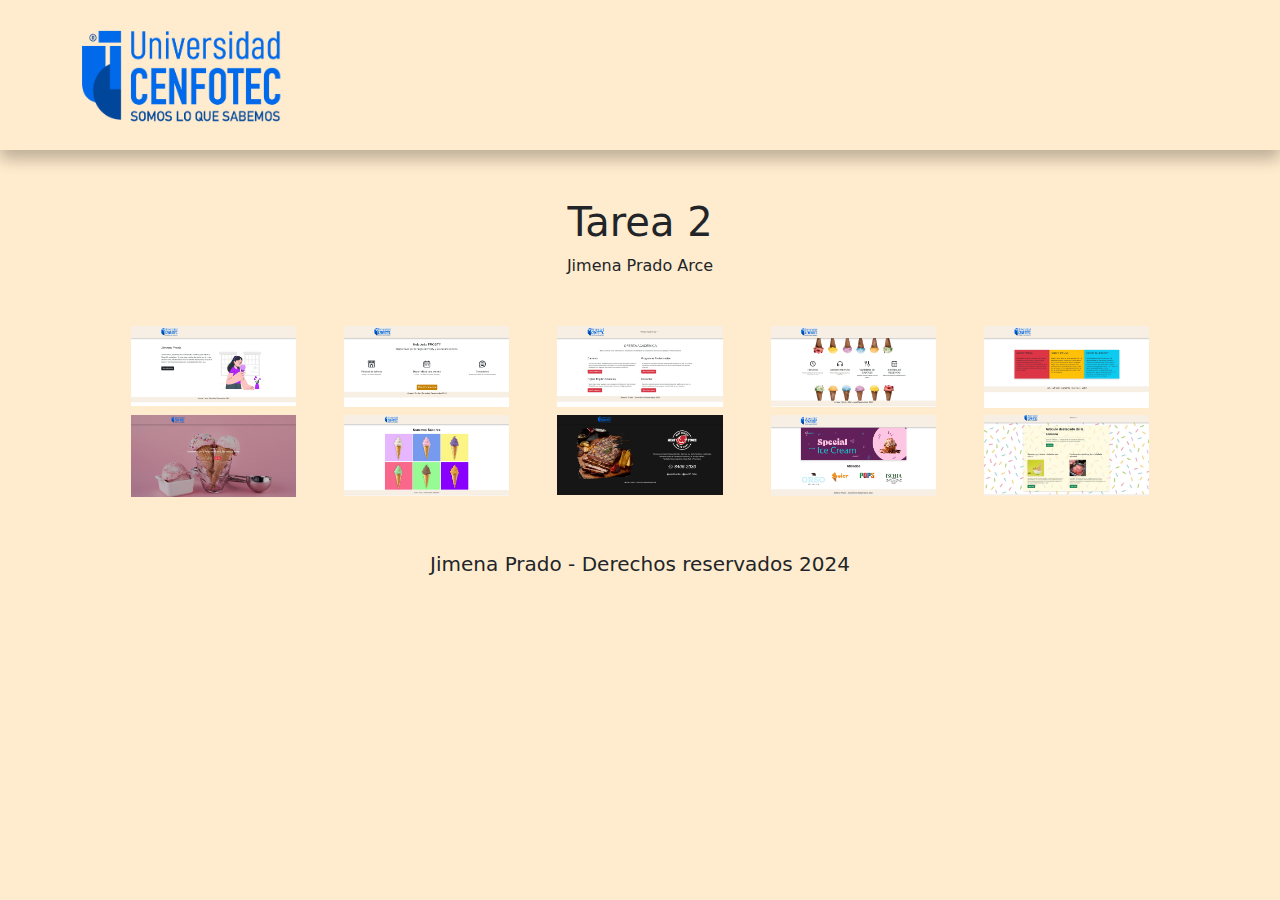
<file: Tareas/Tarea2/index.html>
<!doctype html>
<html lang="en">

  <head>
    <meta charset="utf-8">
    <meta name="viewport" content="width=device-width, initial-scale=1">
    <title>Index</title>
    <link href="https://cdn.jsdelivr.net/npm/bootstrap@5.3.3/dist/css/bootstrap.min.css" rel="stylesheet" integrity="sha384-QWTKZyjpPEjISv5WaRU9OFeRpok6YctnYmDr5pNlyT2bRjXh0JMhjY6hW+ALEwIH" crossorigin="anonymous">
    <link rel="stylesheet" href="css/imagehover.min.css">
    <link rel="stylesheet" href="css/index.css">
    <link rel="stylesheet" href="css/estandares.css">
    <link rel="icon" href="images/favicon.png">
  </head>

  <body>
    <header class="shadow">
      <nav class="navbar navbar-expand-lg shadow">
          <div class="container">
              <a class="navbar-brand logo" href="index.html">
                  <img src="images/logo_cenfo.png" alt="Logot universidad" id="logoUni" class="img-fluid">
              </a>
          </div>
      </nav>
  </header>

    <section class="container-fluid mt-5">
        <div class="container-fluid">
          <h1 class="text-center">Tarea 2</h1>
          <p class="text-center mb-5">Jimena Prado Arce</p>
            <div class="row g-5 justify-content-center">
              <div class="col-sm-2 col-md-2 col-lg-2">
                <div class="text-center">
                  <figure class="imghvr-flip-diag-2"><img src="images/reto1.jpg" alt="reto1">
                    <figcaption>
                      <h1>Reto #1</h1>
                    </figcaption><a href="reto1.html"></a>
                  </figure>
                </div>
              </div>

              <div class="col-sm-2 col-md-2 col-lg-2">
                <div class="text-center">
                  <figure class="imghvr-flip-diag-2"><img src="images/reto2.jpg" alt="reto2">
                    <figcaption>
                      <h1>Reto #2</h1>
                    </figcaption><a href="reto2.html"></a>
                  </figure>
                </div>
              </div>

              <div class="col-sm-2 col-md-2 col-lg-2">
                <div class="text-center">
                  <figure class="imghvr-flip-diag-2"><img src="images/reto3.jpg" alt="reto3">
                    <figcaption>
                      <h1>Reto #3</h1>
                    </figcaption><a href="reto3.html"></a>
                  </figure>
                </div>
              </div>

              <div class="col-sm-2 col-md-2 col-lg-2">
                <div class="text-center">
                  <figure class="imghvr-flip-diag-2"><img src="images/reto4.jpg" alt="reto4">
                    <figcaption>
                      <h1>Reto #4</h1>
                    </figcaption><a href="reto4.html"></a>
                  </figure>
                </div>
              </div>

              <div class="col-sm-2 col-md-2 col-lg-2">
                <div class="text-center">
                  <figure class="imghvr-flip-diag-2"><img src="images/reto5.jpg" alt="reto5">
                    <figcaption>
                      <h1>Reto #5</h1>
                    </figcaption><a href="reto5.html"></a>
                  </figure>
                </div>
              </div>
            </div>

            <div class="row g-5 justify-content-center">
              <div class="col-sm-2 col-md-2 col-lg-2">
                <div class="text-center">
                  <figure class="imghvr-flip-diag-2"><img src="images/reto6.jpg" alt="reto6">
                    <figcaption>
                      <h1>Reto #6</h1>
                    </figcaption><a href="reto6.html"></a>
                  </figure>
                </div>
              </div>

              <div class="col-sm-2 col-md-2 col-lg-2">
                <div class="text-center">
                  <figure class="imghvr-flip-diag-2"><img src="images/reto7.jpg" alt="reto7">
                    <figcaption>
                      <h1>Reto #7</h1>
                    </figcaption><a href="reto7.html"></a>
                  </figure>
                </div>
              </div>

              <div class="col-sm-2 col-md-2 col-lg-2">
                <div class="text-center">
                  <figure class="imghvr-flip-diag-2"><img src="images/reto8.jpg" alt="reto8">
                    <figcaption>
                      <h1>Reto #8</h1>
                    </figcaption><a href="reto8.html"></a>
                  </figure>
                </div>
              </div>

              <div class="col-sm-2 col-md-2 col-lg-2">
                <div class="text-center">
                  <figure class="imghvr-flip-diag-2"><img src="images/reto9.jpg" alt="reto9">
                    <figcaption>
                      <h1>Reto #9</h1>
                    </figcaption><a href="reto9.html"></a>
                  </figure>
                </div>
              </div>

              <div class="col-sm-2 col-md-2 col-lg-2">
                <div class="text-center">
                  <figure class="imghvr-flip-diag-2"><img src="images/reto10.jpg" alt="reto10">
                    <figcaption>
                      <h1>Reto #10</h1>
                    </figcaption><a href="reto10.html"></a>
                  </figure>
                </div>
              </div>
            </div>

              
    </div>

        </div> 
    </section>

    <footer class="containuer">
      <div class="col-12 mt-5 text-center">
        <h5> Jimena Prado - Derechos reservados 2024</h5>
      </div>
    </footer>


    <script src="https://cdn.jsdelivr.net/npm/bootstrap@5.3.3/dist/js/bootstrap.bundle.min.js" integrity="sha384-YvpcrYf0tY3lHB60NNkmXc5s9fDVZLESaAA55NDzOxhy9GkcIdslK1eN7N6jIeHz" crossorigin="anonymous"></script>
  </body>

</html>
</file>
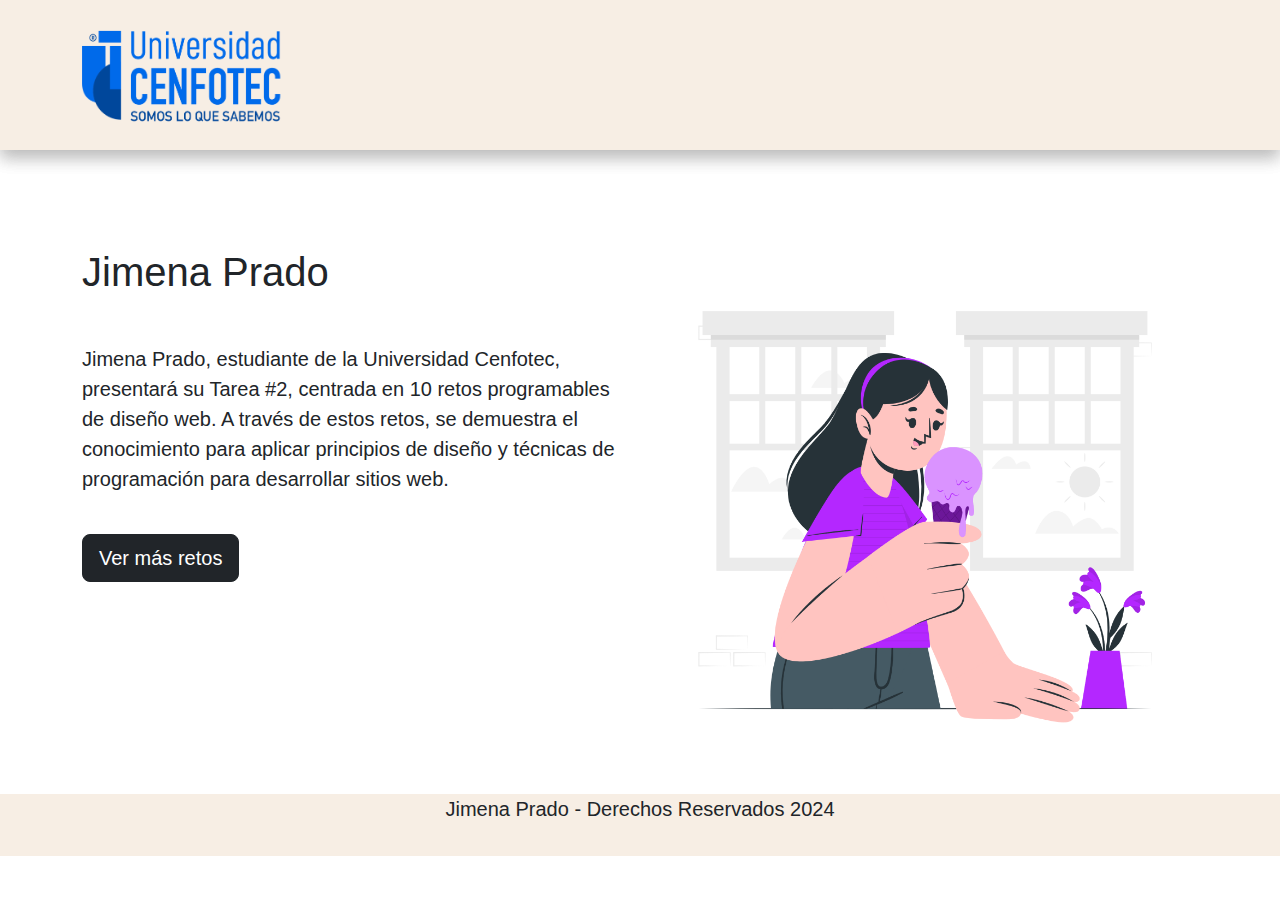
<file: Tareas/Tarea2/reto1.html>
<!doctype html>
<html lang="en">

  <head>
    <meta charset="utf-8">
    <meta name="viewport" content="width=device-width, initial-scale=1">
    <title>Reto #1</title>
    <link href="https://cdn.jsdelivr.net/npm/bootstrap@5.3.3/dist/css/bootstrap.min.css" rel="stylesheet" integrity="sha384-QWTKZyjpPEjISv5WaRU9OFeRpok6YctnYmDr5pNlyT2bRjXh0JMhjY6hW+ALEwIH" crossorigin="anonymous">
    <link rel="stylesheet" href="css/reto1.css">
    <link rel="stylesheet" href="css/estandares.css">
    <link rel="icon" href="images/favicon.png">
  </head>

  <body>
    <header class="shadow">
        <nav class="navbar navbar-expand-lg shadow">
            <div class="container">
                <a class="navbar-brand logo" href="index.html">
                    <img src="images/logo_cenfo.png" alt="Logot universidad" id="logoUni" class="img-fluid">
                </a>
                <hr>
            </div>
        </nav>
    </header>

    <section class="container main">
            <div class="row pt-5">
                <div class="col-md-6 col-lg-6">
                    <h1 class="titulo">Jimena Prado</h1>
                    <p class="mt-5">
                        Jimena Prado, estudiante de la Universidad Cenfotec, presentará su Tarea #2, centrada en 10 retos programables de diseño web. A través de estos retos, se demuestra el conocimiento para aplicar principios de diseño y técnicas de programación para desarrollar sitios web.
                    </p>
                    <a href="index.html"><button class="btn btn-dark btn-lg mt-4">Ver más retos</button></a>
                </div>
                <div class="col-md-6 col-lg-6">
                    <img class="img-fluid" src="images/personaje.png" alt="" width="700px" height="700px">
                </div>
            </div>
    </section>

    <footer>
        <div class="row">
            <div class="text-center">
                <p>Jimena Prado - Derechos Reservados 2024</p>
            </div>
            <div class="pb-3"></div>
        </div>
    </footer>


    <script src="https://cdn.jsdelivr.net/npm/bootstrap@5.3.3/dist/js/bootstrap.bundle.min.js" integrity="sha384-YvpcrYf0tY3lHB60NNkmXc5s9fDVZLESaAA55NDzOxhy9GkcIdslK1eN7N6jIeHz" crossorigin="anonymous"></script>
  </body>

</html>
</file>
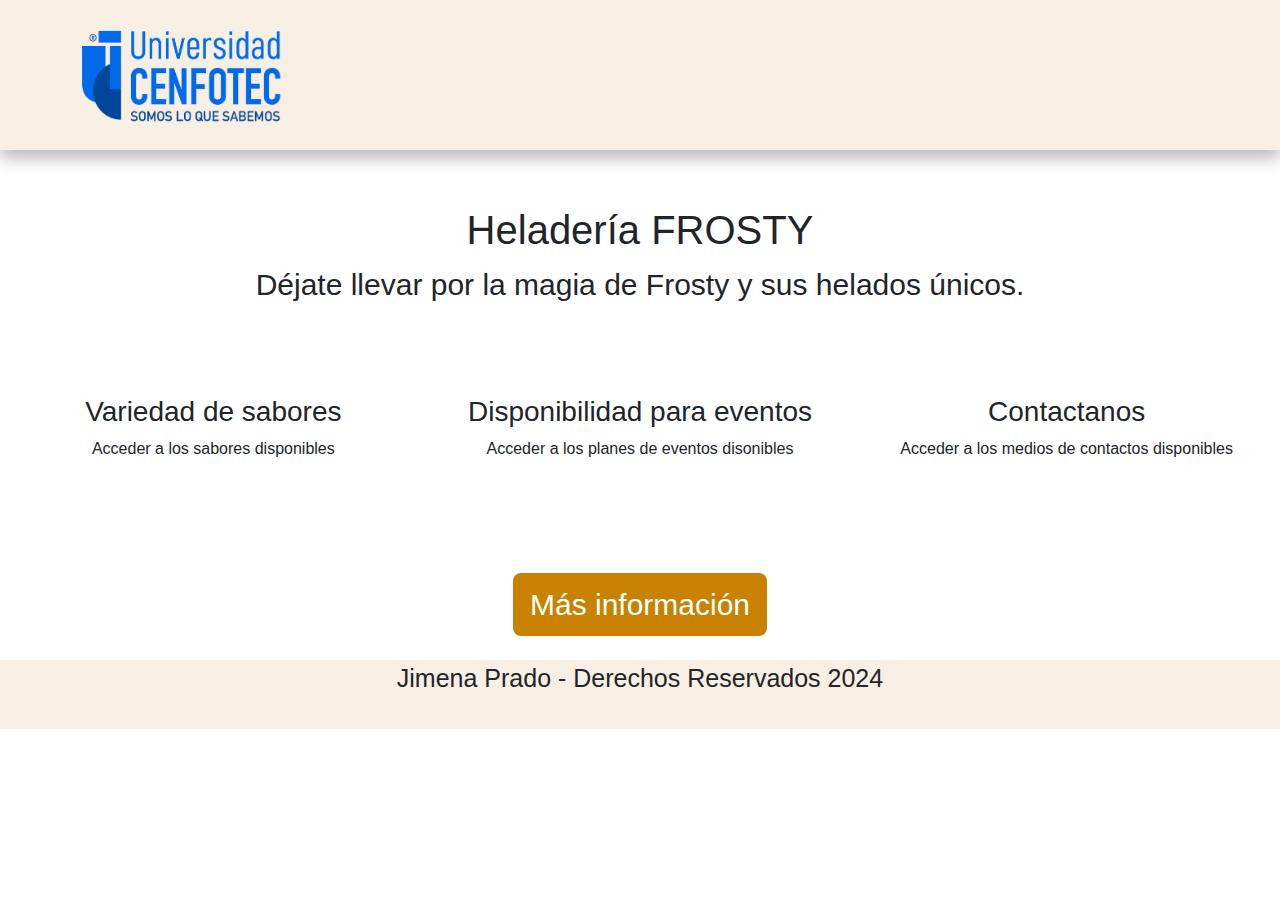
<file: Tareas/Tarea2/reto2.html>
<!doctype html>
<html lang="en">

  <head>
    <meta charset="utf-8">
    <meta name="viewport" content="width=device-width, initial-scale=1">
    <title>Reto #2</title>
    <link href="https://cdn.jsdelivr.net/npm/bootstrap@5.3.3/dist/css/bootstrap.min.css" rel="stylesheet" integrity="sha384-QWTKZyjpPEjISv5WaRU9OFeRpok6YctnYmDr5pNlyT2bRjXh0JMhjY6hW+ALEwIH" crossorigin="anonymous">
    <link rel="stylesheet" href="https://unicons.iconscout.com/release/v4.0.8/css/line.css">
    <link rel="stylesheet" href="css/reto2.css">
    <link rel="stylesheet" href="css/estandares.css">
    <link rel="icon" href="images/favicon.png">
  </head>

  <body>
    <header class="shadow">
        <nav class="navbar navbar-expand-lg shadow">
            <div class="container">
    
                <a class="navbar-brand logo" href="index.html">
                    <img src="images/logo_cenfo.png" alt="Logot universidad" id="logoUni" class="img-fluid">
                </a>
            </div>
        </nav>
    </header>

    <section class="container-fluid main">
        <div class="row">
            <div class="pb-2"></div>
            <div class="col-12 text-center mt-5 mb-4 info1">
                <h1>Heladería FROSTY</h1>
                <p>Déjate llevar por la magia de Frosty y sus helados únicos.</p>
            </div>
            <div class="col-md-4 mt-5 text-center">
                <i class="uil uil-store-alt"></i>
                <h3>Variedad de sabores</h3>
                <p>Acceder a los sabores disponibles</p>
            </div>            
            <div class="col-md-4 mt-5 text-center">
                <i class="uil uil-schedule"></i>
                <h3>Disponibilidad para eventos</h3>
                <p>Acceder a los planes de eventos disonibles</p>
            </div>            
            <div class="col-md-4 mt-5 mb-5 text-center">
                <i class="uil uil-comment-message"></i>
                <h3>Contactanos</h3>
                <p>Acceder a los medios de contactos disponibles</p>
            </div>
            <div class="col-12 text-center mt-5 mb-4 ">
                <button class="btn btn-lg">Más información</button>
            </div>
        </div>
    </section>

    <footer>
        <div class="row">
            <div class="text-center">
                <p>Jimena Prado - Derechos Reservados 2024</p>
            </div>
            <div class="pb-3"></div>
        </div>
    </footer>


    <script src="https://cdn.jsdelivr.net/npm/bootstrap@5.3.3/dist/js/bootstrap.bundle.min.js" integrity="sha384-YvpcrYf0tY3lHB60NNkmXc5s9fDVZLESaAA55NDzOxhy9GkcIdslK1eN7N6jIeHz" crossorigin="anonymous"></script>
  </body>

</html>
</file>
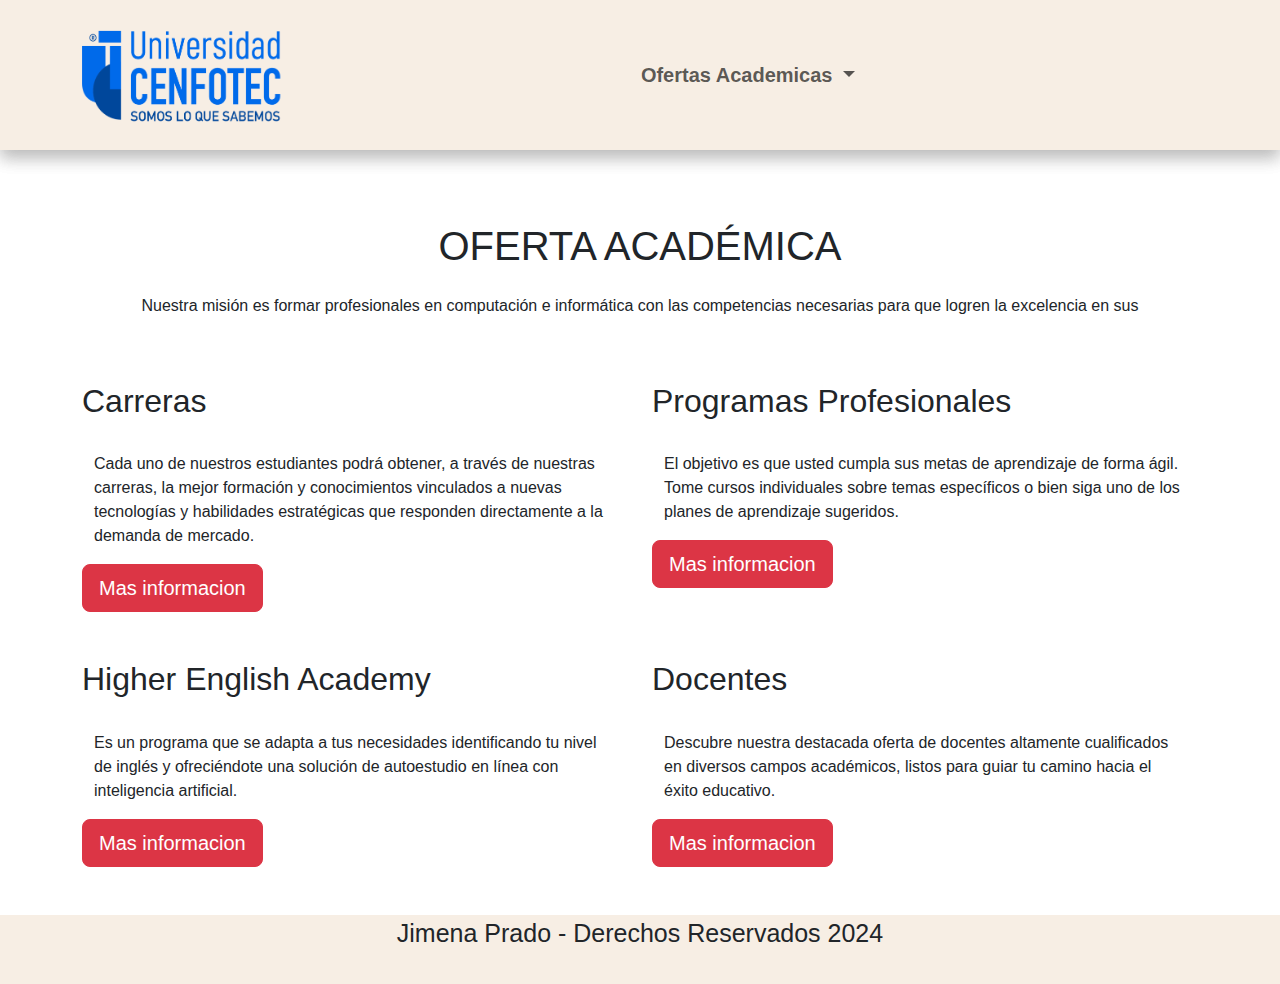
<file: Tareas/Tarea2/reto3.html>
<!doctype html>
<html lang="en">

  <head>
    <meta charset="utf-8">
    <meta name="viewport" content="width=device-width, initial-scale=1">
    <title>Reto #3</title>
    <link href="https://cdn.jsdelivr.net/npm/bootstrap@5.3.3/dist/css/bootstrap.min.css" rel="stylesheet" integrity="sha384-QWTKZyjpPEjISv5WaRU9OFeRpok6YctnYmDr5pNlyT2bRjXh0JMhjY6hW+ALEwIH" crossorigin="anonymous">
    <link rel="stylesheet" href="css/reto3.css">
    <link rel="stylesheet" href="css/estandares.css">
    <link rel="icon" href="images/favicon.png">
  </head>

  <body>

    <header class="shadow">
        <nav class="navbar navbar-expand-lg shadow">
            <div class="container">
    
                <a class="navbar-brand logo" href="index.html">
                    <img src="images/logo_cenfo.png" alt="Logot universidad" id="logoUni" class="img-fluid">
                </a>
    
                <!-- hamburguesa-->
                <button class="navbar-toggler custom-toggler" type="button" data-bs-toggle="collapse" data-bs-target="#navbarCollapse" aria-controls="navbarCollapse" aria-expanded="false" aria-label="Toggle navigation">
                    <span class="navbar-toggler-icon"></span>
                </button>
    
    
                <!-- Contenido del Menu -->
                <div class="collapse navbar-collapse" id="navbarCollapse">
                    <!-- estilos de menu: mx-auto ml-auto mr-auto-->
                    <!-- centrar opciones: text-center -->
                    <ul class="navbar-nav mx-auto mb-2 mb-md-0 text-center">

                        <li class="nav-item dropdown">
                            <a class="nav-link dropdown-toggle optmenu" href="#" id="desplegable1" role="button" data-bs-toggle="dropdown" aria-haspopup="true" aria-expanded="false">Ofertas Academicas
                            </a>
                            <div class="dropdown-menu text-left" aria-labelledby="desplegable1">
                                <a class="dropdown-item optmenu" href="https://ucenfotec.ac.cr/carreras/" target="_blank">Carreras</a>
                                <a class="dropdown-item optmenu" href="https://ucenfotec.ac.cr/higher-english-academy-neo/" target="_blank">Higher English Academy</a>
                                <a class="dropdown-item optmenu" href="https://ucenfotec.ac.cr/ecommerce/programas-profesionales/?v=1d7b33fc26ca" target="_blank">Programas Profesionales</a>
                                <a class="dropdown-item optmenu" href="https://ucenfotec.ac.cr/docentes/" target="_blank">Docentes</a>
                            </div>
                        </li>
                    </ul>
                </div>
            </div>
        </nav>
    </header>

    <section class="container-fluid mb-5">
        <div class="container">
            <div class="row">
                <div class="col-12 text-center mt-4"><h1 class="pt-5">OFERTA ACADÉMICA</h1>
                    <p class="pt-3 text-center">
                        Nuestra misión es formar profesionales en computación e informática con las competencias necesarias para que logren la excelencia en sus 
                </div>

                <!-- Carreras -->
                <div class="col-md-6 col-lg-6 mt-5">
                    <h2>Carreras</h2>
                    <p class="container pt-4">
                        Cada uno de nuestros estudiantes podrá obtener, a través de nuestras carreras, la mejor formación y conocimientos vinculados a nuevas tecnologías y habilidades estratégicas que responden directamente a la demanda de mercado.
                    </p>
                    <div class="boton">
                        <a href="https://ucenfotec.ac.cr/carreras/" target="_blank">
                            <button class="btn btn-lg btn-danger">Mas informacion</button>
                        </a>
                    </div>
                </div>

                <!-- Programas profesionales -->
                <div class="col-md-6 col-lg-6 mt-5">
                    <h2>Programas Profesionales</h2>
                    <p class="container pt-4">
                        El objetivo es que usted cumpla sus metas de aprendizaje de forma ágil. Tome cursos individuales sobre temas específicos o bien siga uno de los planes de aprendizaje sugeridos.
                    </p>
                    <div class="boton">
                        <a href="https://ucenfotec.ac.cr/ecommerce/programas-profesionales/?v=1d7b33fc26ca" target="_blank">
                            <button class="btn btn-lg btn-danger">Mas informacion</button>
                        </a>
                    </div>
                </div>

                <!-- Higher English Academy -->
                <div class="col-md-6 col-lg-6 mt-5">
                    <h2>Higher English Academy</h2>
                    <p class="container pt-4">
                        Es un programa que se adapta a tus necesidades identificando tu nivel de inglés y ofreciéndote una solución de autoestudio en línea con inteligencia artificial.
                    </p>
                    <div class="boton">
                        <a href="https://ucenfotec.ac.cr/higher-english-academy-neo/" target="_blank">
                            <button class="btn btn-lg btn-danger">Mas informacion</button>
                        </a>
                    </div>
                </div>
                <div class="col-md-6 col-lg-6 mt-5">
                    <h2>Docentes</h2>
                    <p class="container pt-4">
                        Descubre nuestra destacada oferta de docentes altamente cualificados en diversos campos académicos, listos para guiar tu camino hacia el éxito educativo.
                    </p>
                    <div class="boton">
                        <a href="https://ucenfotec.ac.cr/docentes/" target="_blank">
                            <button class="btn btn-lg btn-danger">Mas informacion</button>
                        </a>
                    </div>
                </div>
            </div>
        </div>
    </section>

    <footer>
        <div class="row">
            <div class="text-center">
                <p>Jimena Prado - Derechos Reservados 2024</p>
            </div>
            <div class="pb-3"></div>
        </div>
    </footer>


    <script src="https://cdn.jsdelivr.net/npm/bootstrap@5.3.3/dist/js/bootstrap.bundle.min.js" integrity="sha384-YvpcrYf0tY3lHB60NNkmXc5s9fDVZLESaAA55NDzOxhy9GkcIdslK1eN7N6jIeHz" crossorigin="anonymous"></script>
  </body>

</html>
</file>
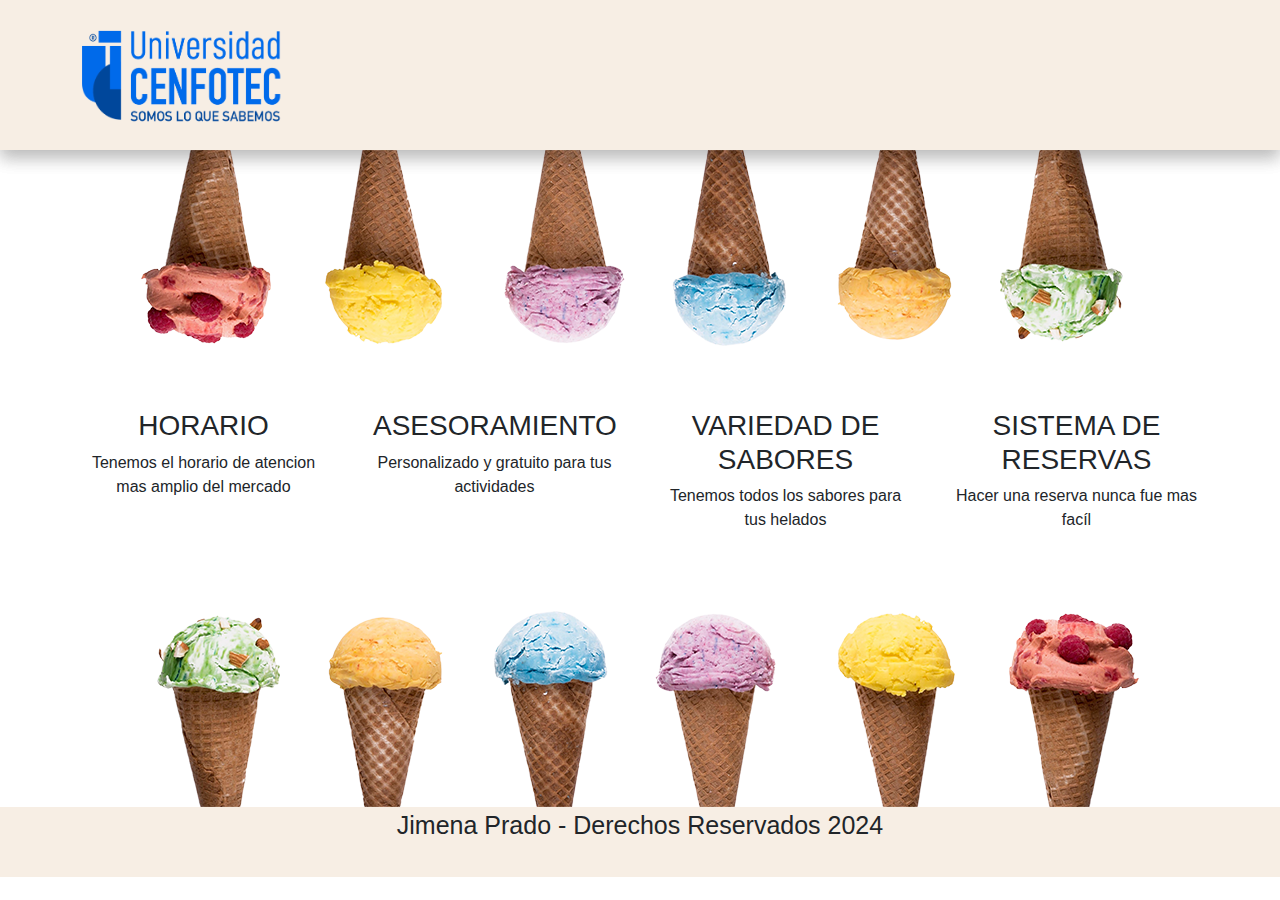
<file: Tareas/Tarea2/reto4.html>
<!doctype html>
<html lang="en">

  <head>
    <meta charset="utf-8">
    <meta name="viewport" content="width=device-width, initial-scale=1">
    <title>Reto #4</title>
    <link href="https://cdn.jsdelivr.net/npm/bootstrap@5.3.3/dist/css/bootstrap.min.css" rel="stylesheet" integrity="sha384-QWTKZyjpPEjISv5WaRU9OFeRpok6YctnYmDr5pNlyT2bRjXh0JMhjY6hW+ALEwIH" crossorigin="anonymous">
    <link rel="stylesheet" href="css/reto4.css">
    <link rel="stylesheet" href="https://unicons.iconscout.com/release/v4.0.8/css/line.css">
    <link rel="stylesheet" href="css/estandares.css">
    <link rel="icon" href="images/favicon.png">
  </head>

  <body>
    <header class="shadow">
        <nav class="navbar navbar-expand-lg shadow">
            <div class="container">
                <a class="navbar-brand logo" href="index.html">
                    <img src="images/logo_cenfo.png" alt="Logot universidad" id="logoUni" class="img-fluid">
                </a>
            </div>
        </nav>
    </header>

    <section class="container">
            <div class="row g-5">
                <div class="col-12 text-center">
                    <img src="images/helados2.png" alt="helados" class="img-fluid">
                </div>
                <div class="col-md-3 col-sm-4 text-center">
                    <div class="text-center">
                        <i class="uil uil-clock"></i>
                    </div>
                    <h3>HORARIO</h3>
                    <p>Tenemos el horario de atencion mas amplio del mercado</p>
                </div>

                <div class="col-md-3 col-sm-4 text-center">
                    <div class="text-center">
                        <i class="uil uil-headphones"></i>
                    </div>
                    <h3>ASESORAMIENTO</h3>
                    <p>Personalizado y gratuito para tus actividades</p>
                </div>

                <div class="col-md-3 col-sm-4 text-center">
                    <div class="text-center">
                        <i class="uil uil-crockery"></i>
                    </div>
                    <h3>VARIEDAD DE SABORES</h3>
                    <p>Tenemos todos los sabores para tus helados</p>
                </div>

                <div class="col-md-3 col-sm-4 text-center">
                    <div class="text-center">
                        <i class="uil uil-calendar-alt"></i>
                    </div>
                    <h3>SISTEMA DE RESERVAS</h3>
                    <p>Hacer una reserva nunca fue mas facíl</p>
                </div>
                <div class="col-12 text-center">
                    <img src="images/helados.png" alt="helados" class="img-fluid " >
                </div>
            </div>
    </section>

    <footer>
        <div class="row-">
            <div class="text-center">
                <p>Jimena Prado - Derechos Reservados 2024</p>
            </div>
            <div class="pb-3"></div>
        </div>
    </footer>


    <script src="https://cdn.jsdelivr.net/npm/bootstrap@5.3.3/dist/js/bootstrap.bundle.min.js" integrity="sha384-YvpcrYf0tY3lHB60NNkmXc5s9fDVZLESaAA55NDzOxhy9GkcIdslK1eN7N6jIeHz" crossorigin="anonymous"></script>
  </body>

</html>
</file>
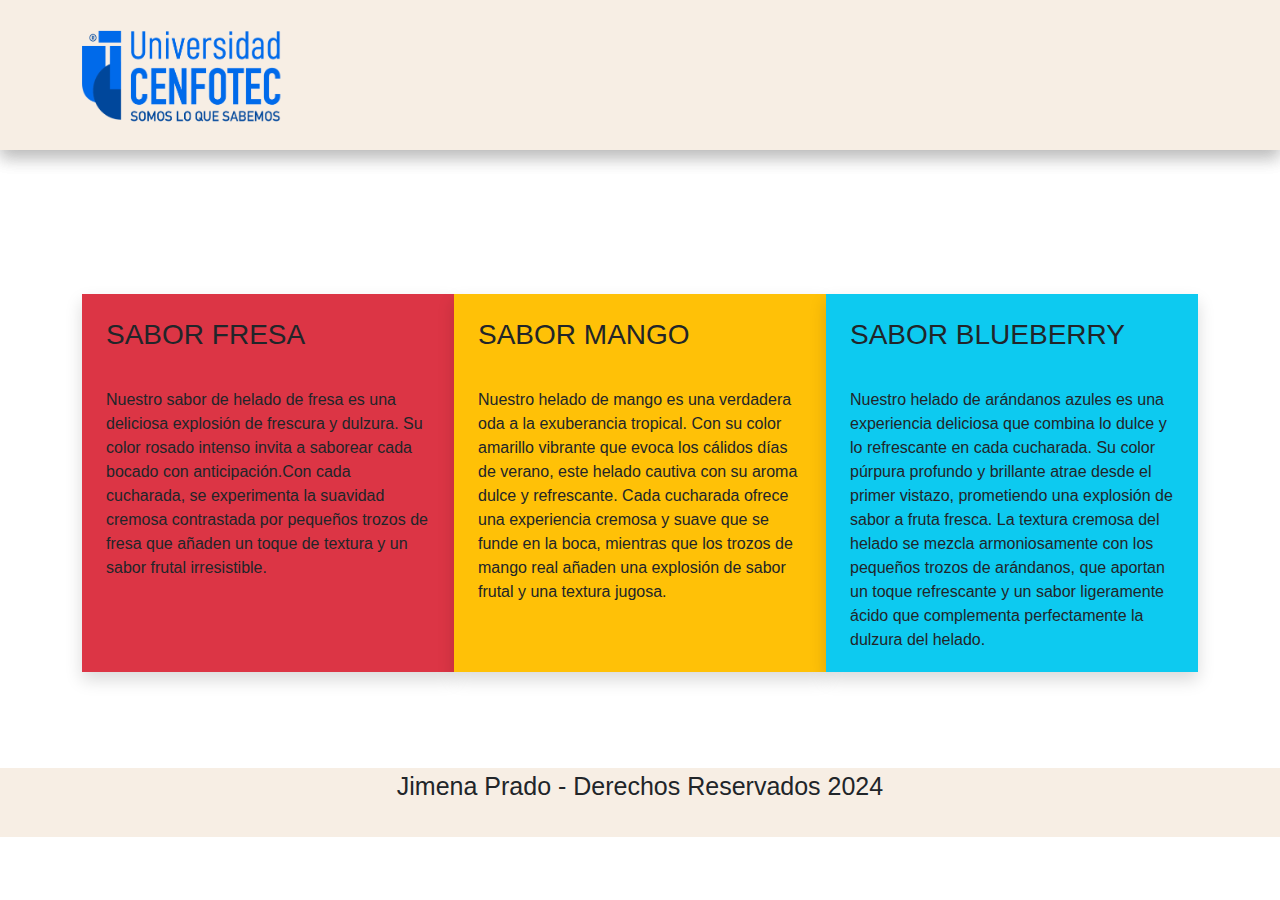
<file: Tareas/Tarea2/reto5.html>
<!doctype html>
<html lang="en">

  <head>
    <meta charset="utf-8">
    <meta name="viewport" content="width=device-width, initial-scale=1">
    <title>Reto #5</title>
    <link href="https://cdn.jsdelivr.net/npm/bootstrap@5.3.3/dist/css/bootstrap.min.css" rel="stylesheet" integrity="sha384-QWTKZyjpPEjISv5WaRU9OFeRpok6YctnYmDr5pNlyT2bRjXh0JMhjY6hW+ALEwIH" crossorigin="anonymous">
    <link rel="stylesheet" href="css/reto5.css">
    <link rel="stylesheet" href="css/estandares.css">
    <link rel="icon" href="images/favicon.png">
  </head>

  <body>
    <header class="shadow">
        <nav class="navbar navbar-expand-lg shadow">
            <div class="container">
                <a class="navbar-brand logo" href="index.html">
                    <img src="images/logo_cenfo.png" alt="Logot universidad" id="logoUni" class="img-fluid">
                </a>
            </div>
        </nav>
    </header>

    <section class="container pt-5">
        <div class="row g-0">
            <div class="pt-5"></div>
            <div class="pt-5"></div>
            <div class="col-md-4 col-sm-12 bg-danger shadow">
                <h3 class="px-4 py-4">SABOR FRESA</h3>
                <p class="container px-4 py-1">Nuestro sabor de helado de fresa es una deliciosa explosión de frescura y dulzura. Su color rosado intenso invita a saborear cada bocado con anticipación.Con cada cucharada, se experimenta la suavidad cremosa contrastada por pequeños trozos de fresa que añaden un toque de textura y un sabor frutal irresistible.  
                </p>
                </div>
                <div class="col-md-4 col-sm-12 bg-warning shadow">
                    <h3 class="px-4 py-4">SABOR MANGO</h3>
                    <p class="container px-4 py-1">
                        Nuestro helado de mango es una verdadera oda a la exuberancia tropical. Con su color amarillo vibrante que evoca los cálidos días de verano, este helado cautiva con su aroma dulce y refrescante. Cada cucharada ofrece una experiencia cremosa y suave que se funde en la boca, mientras que los trozos de mango real añaden una explosión de sabor frutal y una textura jugosa.
                    </p>
                </div>
                <div class="col-md-4 col-sm-12 bg-info shadow">
                    <h3 class="px-4 py-4">SABOR BLUEBERRY</h3>
                    <p class="container px-4 py-1">
                        Nuestro helado de arándanos azules es una experiencia deliciosa que combina lo dulce y lo refrescante en cada cucharada. Su color púrpura profundo y brillante atrae desde el primer vistazo, prometiendo una explosión de sabor a fruta fresca. La textura cremosa del helado se mezcla armoniosamente con los pequeños trozos de arándanos, que aportan un toque refrescante y un sabor ligeramente ácido que complementa perfectamente la dulzura del helado. 
                    </p>
                </div>
                <div class="pt-5"></div>
                <div class="pt-5"></div>

            </div>
        </div>
    </section>

    <footer>
        <div class="row-">
            <div class="text-center">
                <p>Jimena Prado - Derechos Reservados 2024</p>
            </div>
            <div class="pb-3"></div>
        </div>
    </footer>

    <script src="https://cdn.jsdelivr.net/npm/bootstrap@5.3.3/dist/js/bootstrap.bundle.min.js" integrity="sha384-YvpcrYf0tY3lHB60NNkmXc5s9fDVZLESaAA55NDzOxhy9GkcIdslK1eN7N6jIeHz" crossorigin="anonymous"></script>
  </body>

</html>
</file>
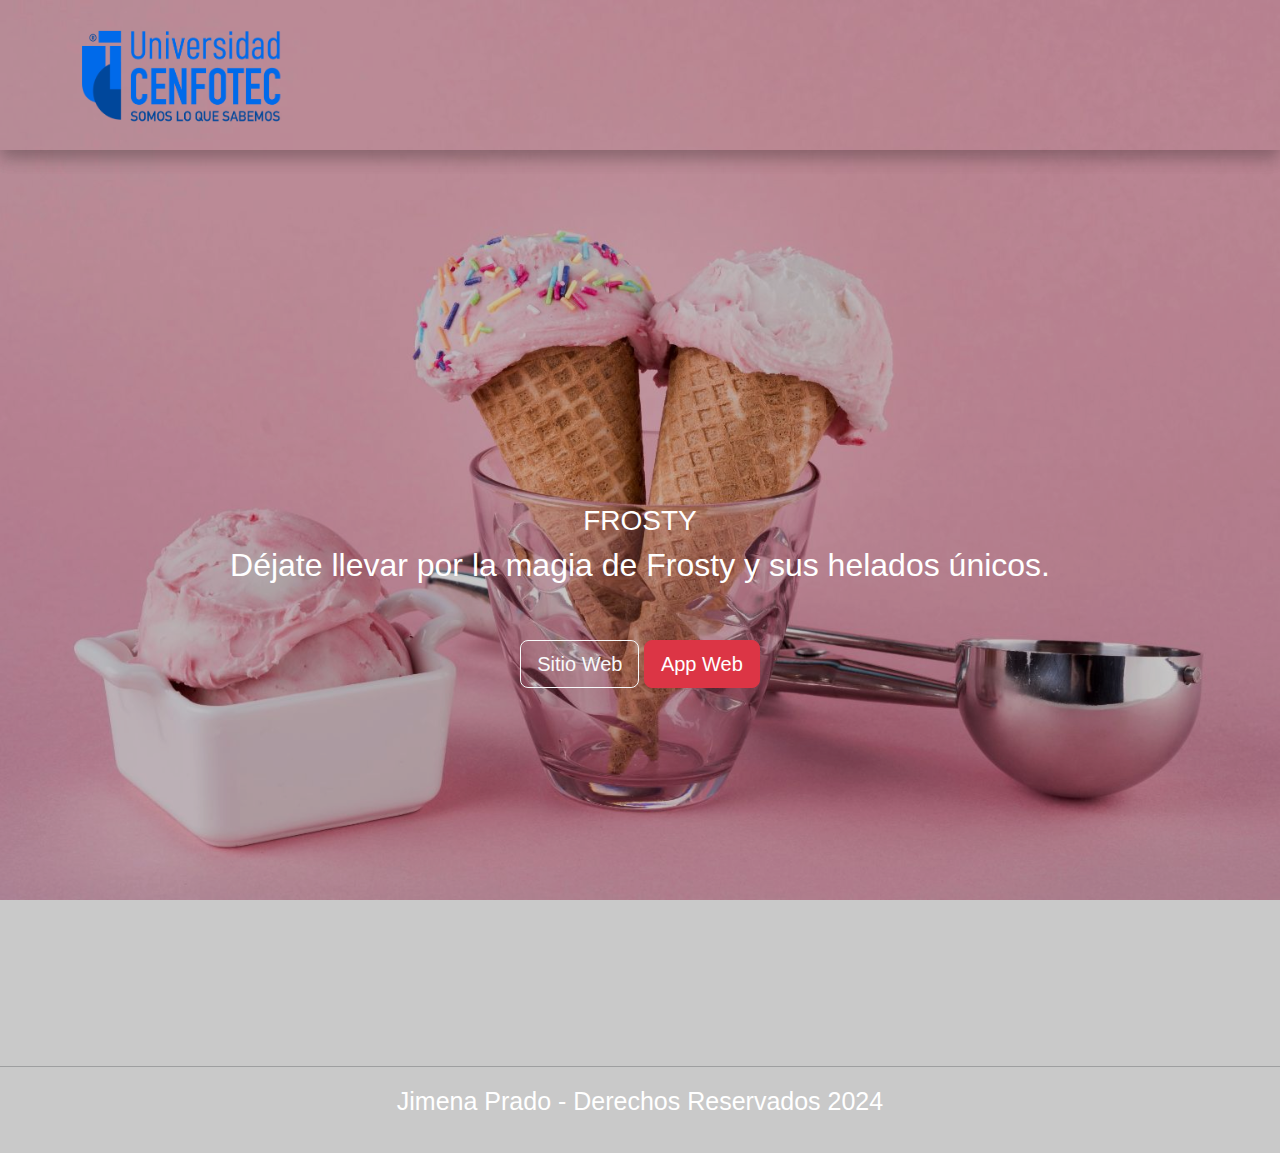
<file: Tareas/Tarea2/reto6.html>
<!doctype html>
<html lang="en">

  <head>
    <meta charset="utf-8">
    <meta name="viewport" content="width=device-width, initial-scale=1">
    <title>Reto #6</title>
    <link href="https://cdn.jsdelivr.net/npm/bootstrap@5.3.3/dist/css/bootstrap.min.css" rel="stylesheet" integrity="sha384-QWTKZyjpPEjISv5WaRU9OFeRpok6YctnYmDr5pNlyT2bRjXh0JMhjY6hW+ALEwIH" crossorigin="anonymous">
    <link rel="stylesheet" href="css/reto6.css">
    <link rel="stylesheet" href="css/estandares.css">
    <link rel="icon" href="images/favicon.png">
  </head>

  <body>
    <header class="shadow">
      <nav class="navbar navbar-expand-lg shadow">
          <div class="container">
              <a class="navbar-brand logo" href="index.html">
                  <img src="images/logo_cenfo.png" alt="Logot universidad" id="logoUni" class="img-fluid">
              </a>
          </div>
      </nav>
  </header>

    <section class="container-fluid banner">
      <div class="pt-5"></div>
      <div class="pt-5"></div>
      <div class="pt-5"></div>
      <h3 class="text-center text-white">FROSTY</h3>
      <h2 class="text-center text-white">Déjate llevar por la magia de Frosty y sus helados únicos.</h2>
        <div class="text-center pt-5">
            <button class="btn btn btn-outline-light btn-lg">Sitio Web
            </button>            
            <button class="btn btn-danger btn-lg">App Web
            </button>
        </div>
    </section>

    <footer>
      <hr>
      <div class="row-">
          <div class="text-center text-white">
              <p>Jimena Prado - Derechos Reservados 2024</p>
          </div>
          <div class="pb-3"></div>
      </div>
  </footer>


    <script src="https://cdn.jsdelivr.net/npm/bootstrap@5.3.3/dist/js/bootstrap.bundle.min.js" integrity="sha384-YvpcrYf0tY3lHB60NNkmXc5s9fDVZLESaAA55NDzOxhy9GkcIdslK1eN7N6jIeHz" crossorigin="anonymous"></script>
  </body>

</html>
</file>
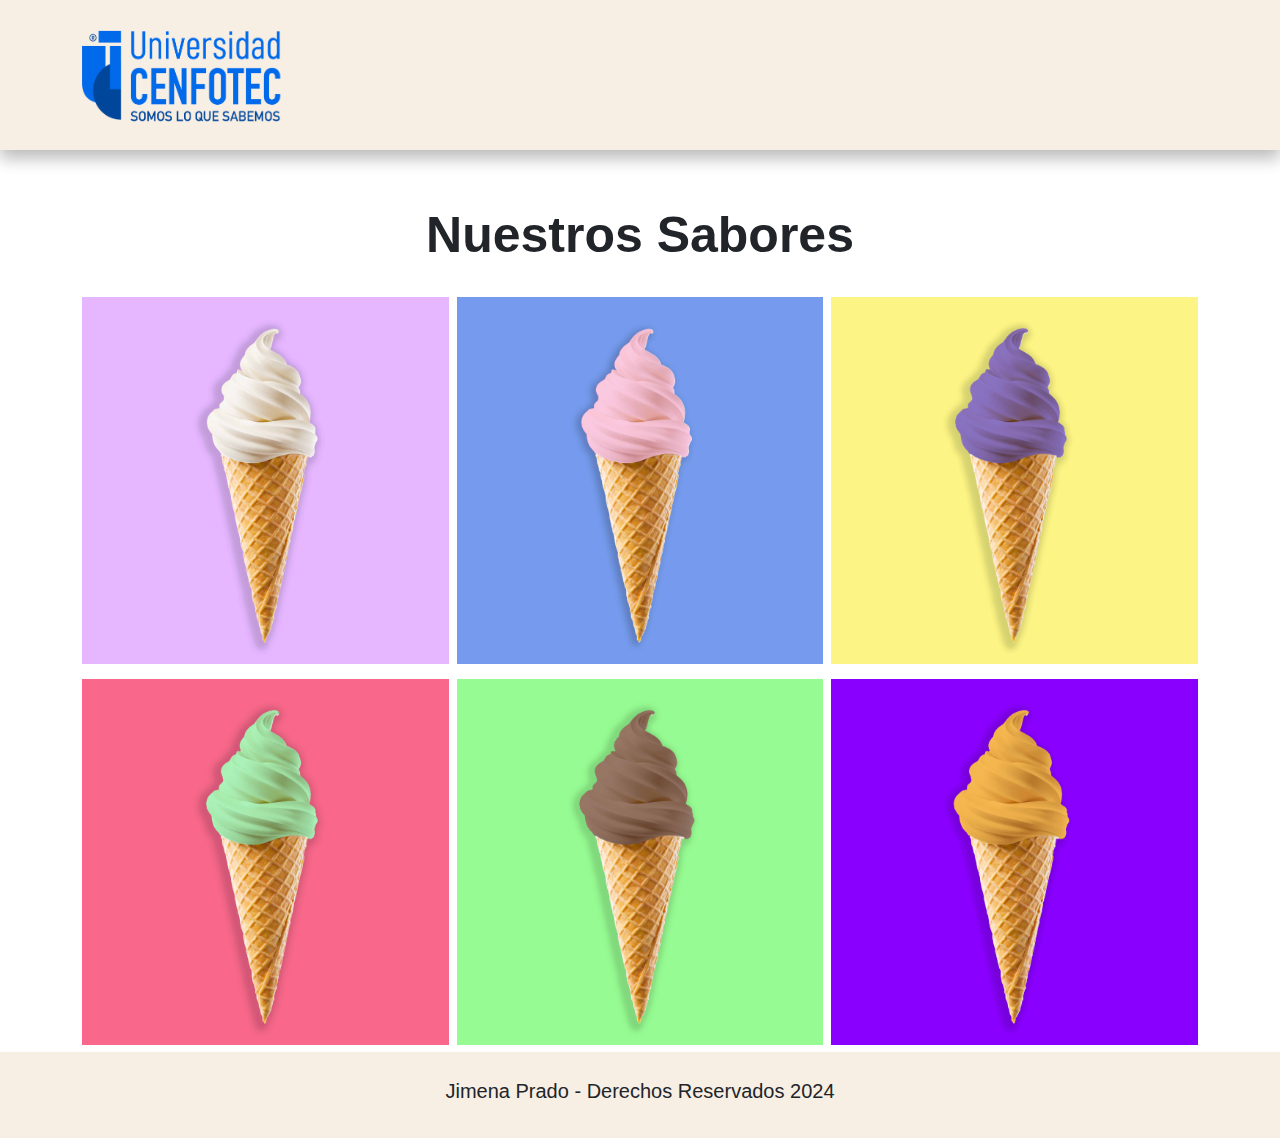
<file: Tareas/Tarea2/reto7.html>
<!doctype html>
<html lang="en">

  <head>
    <meta charset="utf-8">
    <meta name="viewport" content="width=device-width, initial-scale=1">
    <title>Reto #7</title>
    <link href="https://cdn.jsdelivr.net/npm/bootstrap@5.3.3/dist/css/bootstrap.min.css" rel="stylesheet" integrity="sha384-QWTKZyjpPEjISv5WaRU9OFeRpok6YctnYmDr5pNlyT2bRjXh0JMhjY6hW+ALEwIH" crossorigin="anonymous">
    <link rel="stylesheet" href="css/imagehover.min.css">
    <link rel="stylesheet" href="css/reto7.css">
    <link rel="stylesheet" href="css/estandares.css">
    <link rel="icon" href="images/favicon.png">
  </head>

  <body>
    <header class="shadow">
      <nav class="navbar navbar-expand-lg shadow">
          <div class="container">
              <a class="navbar-brand logo" href="index.html">
                  <img src="images/logo_cenfo.png" alt="Logot universidad" id="logoUni" class="img-fluid">
              </a>
          </div>
      </nav>
  </header>

    <section class="container-fluid6">
        <p class=" titulo text-center mb-4 mt-5">Nuestros Sabores</p>
        <div class="container">
            <div class="row g-2">
                <div class="col-sm-4 col-md-4 col-lg-4">
                    <div class="text-center">
                        <figure class="imghvr-fade"><img src="images/helado1.jpg" alt="helado1">
                            <figcaption>
                              <h3>Frosty Vanilla</h3>
                              <p>Helado sabor a Vainilla</p>
                            </figcaption><a href="javascript:;"></a>
                          </figure>
                    </div>
                </div>                
                <div class="col-sm-4 col-md-4 col-lg-4">
                    <div class="text-center">
                        <figure class="imghvr-fade"><img src="images/helado2.jpg" alt="helado2">
                            <figcaption>
                              <h3>Frosty Straw</h3>
                              <p>Helado sabor a Fresa</p>
                            </figcaption><a href="javascript:;"></a>
                          </figure>
                    </div>
                </div>       
                <div class="col-sm-4 col-md-4 col-lg-4">
                    <div class="text-center">
                        <figure class="imghvr-fade"><img src="images/helado3.jpg" alt="helado3">
                            <figcaption>
                              <h3>Frosty Blue</h3>
                              <p>Helado sabor a Blueberry</p>
                            </figcaption><a href="javascript:;"></a>
                          </figure>
                    </div>
                </div>                
                <div class="col-sm- col-md-4 col-lg-">
                    <div class="text-center">
                        <figure class="imghvr-fade"><img src="images/helado4.jpg" alt="helado4">
                            <figcaption>
                              <h3>Frosty Fresh</h3>
                              <p>Helado sabor a Menta</p>
                            </figcaption><a href="javascript:;"></a>
                          </figure>
                    </div>
                </div>
                <div class="col-sm-4 col-md-4 col-lg-4">
                    <div class="text-center">
                        <figure class="imghvr-fade"><img src="images/helado5.jpg" alt="helado5">
                            <figcaption>
                              <h3>Frosty Choko</h3>
                              <p>Helado sabor a Chocolate</p>
                            </figcaption><a href="javascript:;"></a>
                          </figure>
                    </div>
                </div>
                <div class="col-sm-4 col-md-4 col-lg-4">
                    <div class="text-center">
                        <figure class="imghvr-fade"><img src="images/helado6.jpg" alt="helado6">
                            <figcaption>
                              <h3>Frosty Mango</h3>
                              <p>Helado sabor a Mango</p>
                            </figcaption><a href="javascript:;"></a>
                          </figure>
                    </div>
                </div>
            </div>
        </div>
    </section>

    <footer>
      <div class="row-">
          <div class="text-center ">
              <p class="pt-4">Jimena Prado - Derechos Reservados 2024</p>
          </div>
          <div class="pb-3"></div>
      </div>
    </footer>


    <script src="https://cdn.jsdelivr.net/npm/bootstrap@5.3.3/dist/js/bootstrap.bundle.min.js" integrity="sha384-YvpcrYf0tY3lHB60NNkmXc5s9fDVZLESaAA55NDzOxhy9GkcIdslK1eN7N6jIeHz" crossorigin="anonymous"></script>
  </body>

</html>
</file>
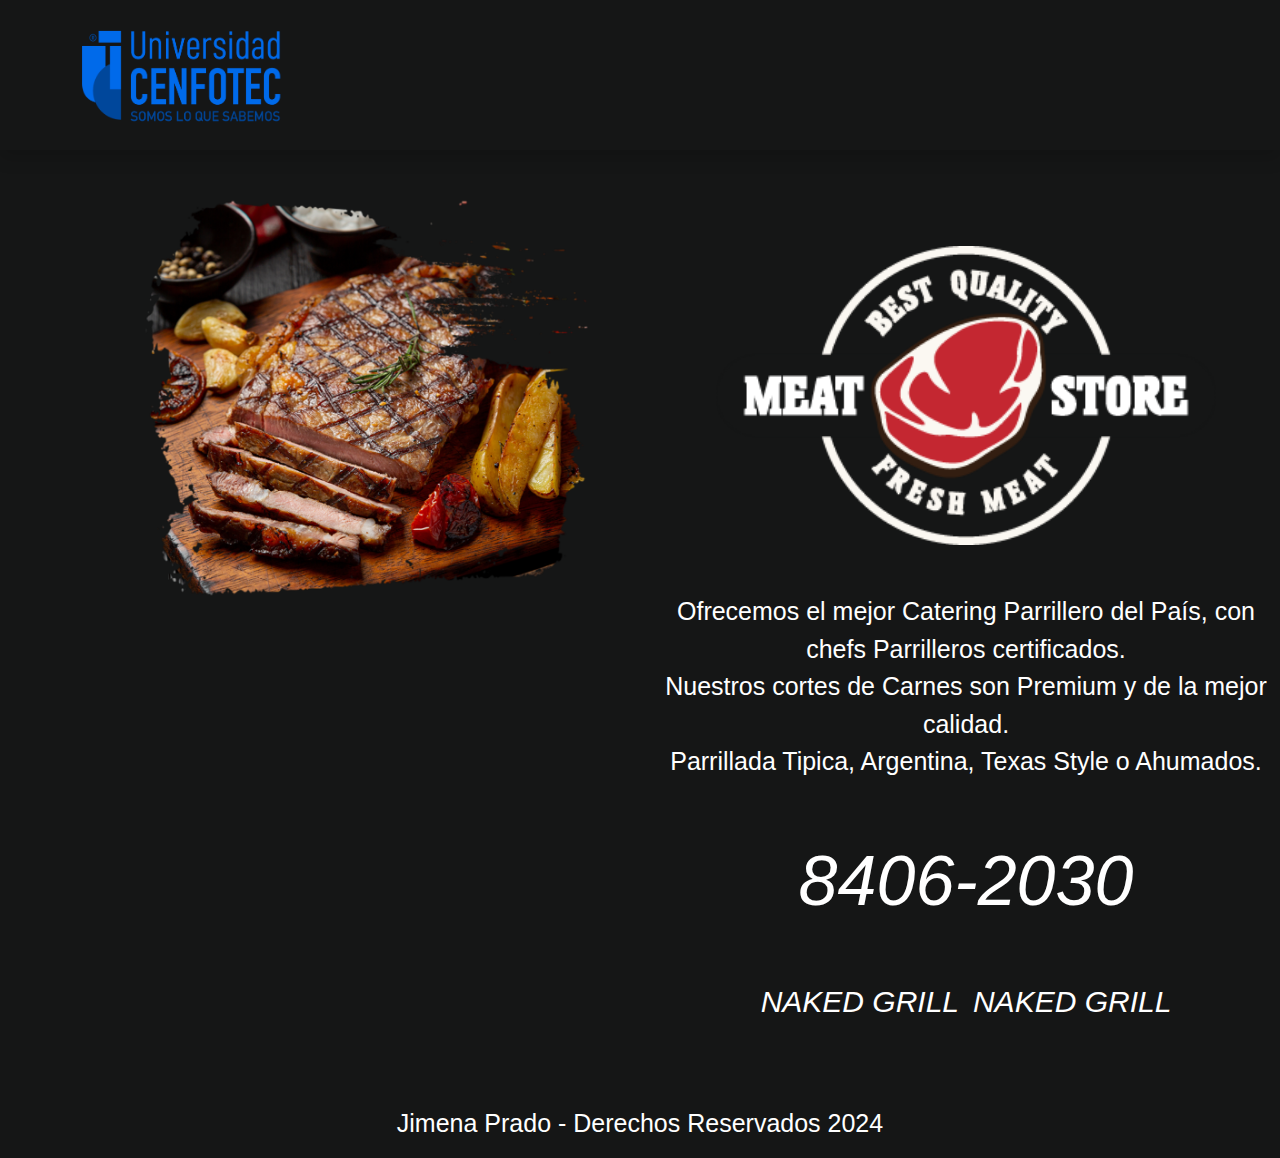
<file: Tareas/Tarea2/reto8.html>
<!doctype html>
<html lang="en">

  <head>
    <meta charset="utf-8">
    <meta name="viewport" content="width=device-width, initial-scale=1">
    <title>Reto #8</title>
    <link href="https://cdn.jsdelivr.net/npm/bootstrap@5.3.3/dist/css/bootstrap.min.css" rel="stylesheet" integrity="sha384-QWTKZyjpPEjISv5WaRU9OFeRpok6YctnYmDr5pNlyT2bRjXh0JMhjY6hW+ALEwIH" crossorigin="anonymous">
    <link rel="stylesheet" href="css/reto8.css">
    <link rel="stylesheet" href="https://unicons.iconscout.com/release/v4.0.8/css/line.css">
    <link rel="stylesheet" href="css/estandares.css">
    <link rel="icon" href="images/favicon.png">
  </head>

  <body>
    <header class="shadow">
        <nav class="navbar navbar-expand-lg shadow">
            <div class="container">
                <a class="navbar-brand logo" href="index.html">
                    <img src="images/logo_cenfo.png" alt="Logot universidad" id="logoUni" class="img-fluid">
                </a>
                <hr>
            </div>
        </nav>
    </header>

    <section>
        <div class="row">
            <div class="col-sm-6 col-md-6 col-lg-6 mt-5">
                <div class="imagen">
                    <img src="images/carne.png" alt="carne" class="img-fluid">
                </div>
            </div>

            <div class="col-md-6 col-lg-6 mt-5">
                <div class="container">
                    <div class="pt-5"></div>
                    <div class="logo text-center">
                        <img src="images/logo_reto8.png" alt="logo" class="img-fluid" width="500px" height="500px">
                    </div>
                    <div class="texto text-center mt-5">
                        <p class="text-white info">Ofrecemos el mejor Catering Parrillero del País, con chefs Parrilleros certificados.<br>Nuestros cortes de Carnes son Premium y de la mejor calidad.<br>Parrillada Tipica, Argentina, Texas Style o Ahumados.</p>
                    </div>
                    
                    <div class="text-center text-white mt-5 mb-5 icono1">
                        <i class="uil uil-whatsapp"> 8406-2030</i>
                        <div class=" text-center redes mt-4 icono2">
                            <i class="uil uil-instagram-alt ">NAKED GRILL</i>
                            <i class="uil uil-facebook ">NAKED GRILL</i>
                        </div>
                    </div>
                </div>
            </div>


        </div>

    </section>


    <footer>
        <div class="row">
            <div class="text-center ">
                <p class="pt-4 text-white"> Jimena Prado - Derechos Reservados 2024</p>
            </div>
        </div>
    </footer>



    <script src="https://cdn.jsdelivr.net/npm/bootstrap@5.3.3/dist/js/bootstrap.bundle.min.js" integrity="sha384-YvpcrYf0tY3lHB60NNkmXc5s9fDVZLESaAA55NDzOxhy9GkcIdslK1eN7N6jIeHz" crossorigin="anonymous"></script>
  </body>

</html>
</file>
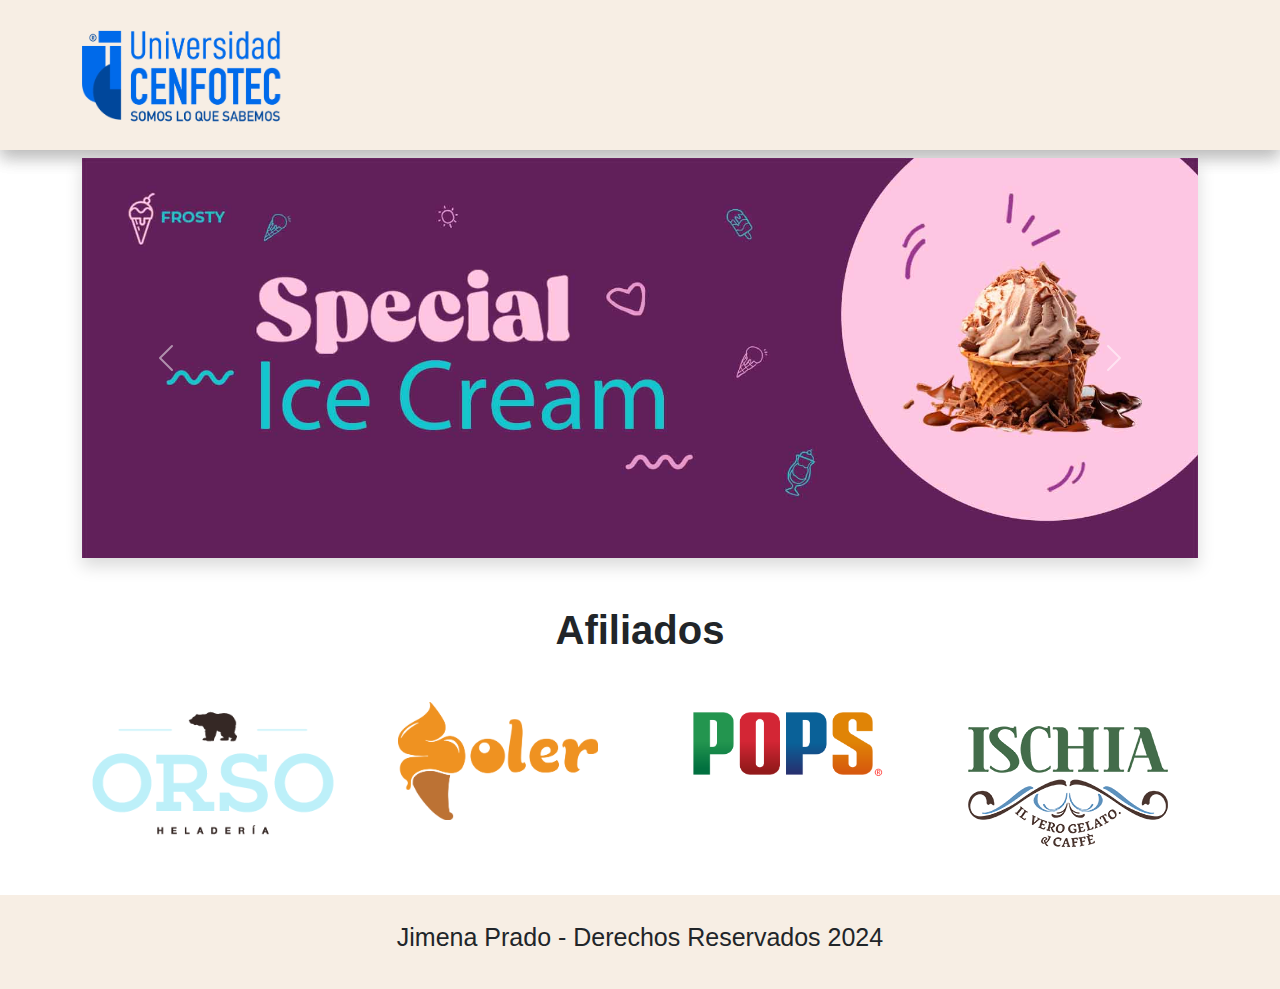
<file: Tareas/Tarea2/reto9.html>
<!doctype html>
<html lang="en">

  <head>
    <meta charset="utf-8">
    <meta name="viewport" content="width=device-width, initial-scale=1">
    <title>Reto #9</title>
    <link href="https://cdn.jsdelivr.net/npm/bootstrap@5.3.3/dist/css/bootstrap.min.css" rel="stylesheet" integrity="sha384-QWTKZyjpPEjISv5WaRU9OFeRpok6YctnYmDr5pNlyT2bRjXh0JMhjY6hW+ALEwIH" crossorigin="anonymous">
    <link rel="stylesheet" href="css/reto9.css">
    <link rel="stylesheet" href="css/estandares.css">
    <link rel="icon" href="images/favicon.png">
  </head>

  <body>
    <header class="shadow">
        <nav class="navbar navbar-expand-lg shadow">
            <div class="container">
                <a class="navbar-brand logo" href="index.html">
                    <img src="images/logo_cenfo.png" alt="Logot universidad" id="logoUni" class="img-fluid">
                </a>
            </div>
        </nav>
    </header>

    <section class="container carousel">
        <div class="row ">
            <div class="col">
                <div class="carousel slide shadow mt-2" id="carousel" data-bs-ride="carousel">
                    <div class="carousel-inner">
                        <div class="carousel-item active">
                            <img src="images/heladoBanner1.jpg" alt="Banner 1" class="img-fluid">
                        </div>                        
                        <div class="carousel-item">
                            <img src="images/heladoBanner2.jpg" alt="Banner 2" class="img-fluid">
                        </div>                        
                        <div class="carousel-item">
                            <img src="images/heladoBanner3.jpg" alt="Banner 3" class="img-fluid">
                        </div>                        

                        <!-- Controles -->
                         <button class="carousel-control-prev" type="button" data-bs-target="#carousel" data-bs-slide="prev">
                            <span class="carousel-control-prev-icon" aria-hidden="true"></span>
                         </button>

                         <button class="carousel-control-next" type="button" data-bs-target="#carousel" data-bs-slide="next">
                            <span class="carousel-control-next-icon" aria-hidden="true"></span>
                         </button>
                    </div>
                </div>
            </div>
        </div>

    </section>

    <section class="container mt-5">
        <h1 class="titulo text-center">Afiliados</h1>
        <div class="row text-center mt-5">
            <div class="col-3">
                <a href="https://www.orsoheladeria.com/" target="_blank">
                    <img src="images/logo1.png" alt="logo1" height="70px" class="img-fluid">
                </a>
            </div>       

            <div class="col-3">
                <a href="https://heladosyturronessoler.com/" target="_blank">
                    <img src="images/logo2.png" alt="logo2" width="200px" height="100px" class="img-fluid">
                </a>
            </div>   

            <div class="col-3">
                <a href="https://pops.co.cr/info/trminosycondiciones" target="_blank">
                    <img src="images/logo3.png" alt="logo3" width="200px" height="100px"class="img-fluid">
                </a>
            </div>            
            
            <div class="col-3 pt-4">
                <a href="https://www.heladeriasischia.com/" target="_blank">
                    <img src="images/logo4.png" alt="logo4" class="img-fluid">
                </a>
            </div>
        </div>
        <div class="pt-5"></div>
    </section>

    <footer>
        <div class="row">
            <div class="text-center ">
                <p class="pt-4">Jimena Prado - Derechos Reservados 2024</p>
            </div>
            <div class="pb-3"></div>
        </div>
    </footer>


    <script src="https://cdn.jsdelivr.net/npm/bootstrap@5.3.3/dist/js/bootstrap.bundle.min.js" integrity="sha384-YvpcrYf0tY3lHB60NNkmXc5s9fDVZLESaAA55NDzOxhy9GkcIdslK1eN7N6jIeHz" crossorigin="anonymous"></script>
  </body>

</html>
</file>
<file: Tareas/Tarea2/css/index.css>
body {
    background-color: blanchedalmond;
}
</file>
<file: Tareas/Tarea2/css/estandares.css>
/*********************  MENU NAV ******************************/
.navbar{

    padding-top: 20px;
    padding-bottom: 20px;
    color: #000;
    font-size: 16px;
}

.optmenu {
    font-size: 20px;
    font-weight: bold;
    transition: all 1s solid;
}

.optmenu:hover {
    color: #fff;
    background-color: #aab2fc;
    transition: all 1s solid;
}

/* MENU HAMBURGUESA */

.navbar-toggler {

    border: 3px solid #fff;
}
.navbar-toggler:hover {
    background-color: #4856d3;
}

.custom-toggler.navbar-toggler {
    border-color: #fff;
}

/*lineas*/
.custom-toggler .navbar-toggler-icon {
    background-image: url("data:image/svg+xml;charset=utf8,%3Csvg viewBox='0 0 32 32' xmlns='http://www.w3.org/2000/svg'%3E%3Cpath stroke='rgba(0, 0, 0, 1)' stroke-width='3' stroke-linecap='round' stroke-miterlimit='10' d='M4 8h24M4 16h24M4 24h24'/%3E%3C/svg%3E");
  }         
.custom-toggler .navbar-toggler-icon:hover {
    background-image: url("data:image/svg+xml;charset=utf8,%3Csvg viewBox='0 0 32 32' xmlns='http://www.w3.org/2000/svg'%3E%3Cpath stroke='rgba(0, 0, 0, 1)' stroke-width='3' stroke-linecap='round' stroke-miterlimit='10' d='M4 8h24M4 16h24M4 24h24'/%3E%3C/svg%3E");
  } 


  /*Footer*/
  footer {
    font-size: 25px;
}

/* Logo */

#logoUni {

    width: 200px;
    height: 100px;
}
</file>
<file: Tareas/Tarea2/css/reto1.css>
.main {
    margin-top: 50px;
}

p {
    font-size: 20px;
}

body {
    font-family:Arial, Helvetica, sans-serif;
}

header {
    background-color: #f7eee4;
}

footer {
    background-color: rgb(247, 238, 228);
}
</file>
<file: Tareas/Tarea2/css/reto2.css>
i {
    font-size: 100px;
}

body {
    font-family:Arial, Helvetica, sans-serif;
}

main {
    height: 80vh;
}

.info1 p {
    font-size: 30px;
}

.btn {
    background-color: rgb(201, 130, 0);
    color: azure;
    font-size: 30px;

}

.btn:hover {
    background-color: orange;
    color: azure;
}

header {
    background-color: #f7eee4;
}

footer {
    background-color: rgb(247, 238, 228);
}
</file>
<file: Tareas/Tarea2/css/reto3.css>
body {
    font-family:Arial, Helvetica, sans-serif;
}

header {
    background-color: #f7eee4;
}

footer {
    background-color: rgb(247, 238, 228);
}
</file>
<file: Tareas/Tarea2/css/reto4.css>
body {
    font-family:Arial, Helvetica, sans-serif;
}

i {
    font-size: 80px;
}

header {
    background-color: #f7eee4;
}

footer {
    background-color: rgb(247, 238, 228);
}
</file>
<file: Tareas/Tarea2/css/reto5.css>
body {
    height: 100vh;
    font-family:Arial, Helvetica, sans-serif;
  }

header {
  background-color: #f7eee4;
}

footer {
  background-color: rgb(247, 238, 228);
}
</file>
<file: Tareas/Tarea2/css/reto6.css>
body {
    background-image: url(../images/fondo_reto6.jpeg);
    background-size: cover;
    background-position: center;
    background-attachment: fixed;
    background-color: rgba(0, 0, 0, 0.212);
    background-blend-mode: multiply;
    box-shadow: 0px;
    font-family:Arial, Helvetica, sans-serif;
}

.container-fluid {
    height: 100vh;
    padding-top: 210px;
    padding-bottom: 200px;
}
</file>
<file: Tareas/Tarea2/css/reto7.css>
body{
    font-family:Arial, Helvetica, sans-serif;
}

header {
    background-color: #f7eee4;
}

footer {
    background-color: rgb(247, 238, 228);
}


.titulo {
    font-size: 50px;
    font-weight: bold;
}

p {
    font-size: 20px;
}
</file>
<file: Tareas/Tarea2/css/reto8.css>
* {
    margin-top: 0;
    background-color: #151616;
    font-family:Arial, Helvetica, sans-serif;
}

.icono1 {
    font-size: 50px;
}

.icono1 i {
    font-size: 70px;
}

.icono2 i {
    font-size: 30px;
}


.info {
    font-size: 25px;
}
</file>
<file: Tareas/Tarea2/css/reto9.css>
body{
    font-family:Arial, Helvetica, sans-serif;
}

.carousel-inner{
 height: 400px;
}

.titulo {
    font-weight: bold;
}

header {
    background-color: #f7eee4;
  }
  
  footer {
    background-color: rgb(247, 238, 228);
  }
</file>
<file: Tareas/Tarea2/css/imagehover.min.css>
@charset "UTF-8";
/*!
 * ImageHover.css - http://www.imagehover.io
 * Version 2.0
 * Author: Ciarán Walsh

 * Made available under a MIT License:
 * http://www.opensource.org/licenses/mit-license.php

 */[class*=" imghvr-"],[class^=imghvr-]{position:relative;display:inline-block;margin:0;max-width:100%;background-color:#2266a5;color:#fff;overflow:hidden;-webkit-backface-visibility:hidden;backface-visibility:hidden;-moz-osx-font-smoothing:grayscale;transform:translateZ(0)}[class*=" imghvr-"]>img,[class^=imghvr-]>img{vertical-align:top;max-width:100%}[class*=" imghvr-"] figcaption,[class^=imghvr-] figcaption{background-color:#135796;padding:30px;position:absolute;top:0;bottom:0;left:0;right:0;color:#fff}[class*=" imghvr-"] figcaption h1,[class*=" imghvr-"] figcaption h2,[class*=" imghvr-"] figcaption h3,[class*=" imghvr-"] figcaption h4,[class*=" imghvr-"] figcaption h5,[class*=" imghvr-"] figcaption h6,[class^=imghvr-] figcaption h1,[class^=imghvr-] figcaption h2,[class^=imghvr-] figcaption h3,[class^=imghvr-] figcaption h4,[class^=imghvr-] figcaption h5,[class^=imghvr-] figcaption h6{color:#fff}[class*=" imghvr-"] a,[class^=imghvr-] a{position:absolute;top:0;bottom:0;left:0;right:0;z-index:1}[class*=" imghvr-"],[class*=" imghvr-"] *,[class*=" imghvr-"]:after,[class*=" imghvr-"] :after,[class*=" imghvr-"]:before,[class*=" imghvr-"] :before,[class^=imghvr-],[class^=imghvr-] *,[class^=imghvr-]:after,[class^=imghvr-] :after,[class^=imghvr-]:before,[class^=imghvr-] :before{box-sizing:border-box;transition:all .35s ease}[class*=" imghvr-fade"] figcaption,[class^=imghvr-fade] figcaption{opacity:0}[class*=" imghvr-fade"]:hover figcaption,[class^=imghvr-fade]:hover figcaption{opacity:1}[class*=" imghvr-fade"]:hover>img,[class*=" imghvr-fade"]:hover figcaption,[class^=imghvr-fade]:hover>img,[class^=imghvr-fade]:hover figcaption{transform:translate(0)}.imghvr-fade-in-up figcaption{transform:translateY(15%)}.imghvr-fade-in-down figcaption{transform:translateY(-15%)}.imghvr-fade-in-left figcaption{transform:translate(-15%)}.imghvr-fade-in-right figcaption{transform:translate(15%)}[class*=" imghvr-push-"]:hover figcaption,[class^=imghvr-push-]:hover figcaption{transform:translate(0)}.imghvr-push-up figcaption{transform:translateY(100%)}.imghvr-push-down figcaption,.imghvr-push-up:hover>img{transform:translateY(-100%)}.imghvr-push-down:hover>img{transform:translateY(100%)}.imghvr-push-left figcaption{transform:translateX(100%)}.imghvr-push-left:hover>img,.imghvr-push-right figcaption{transform:translateX(-100%)}.imghvr-push-right:hover>img{transform:translateX(100%)}[class*=" imghvr-slide-"]:hover figcaption,[class^=imghvr-slide-]:hover figcaption{transform:translate(0)}.imghvr-slide-up figcaption{transform:translateY(100%)}.imghvr-slide-down figcaption{transform:translateY(-100%)}.imghvr-slide-left figcaption{transform:translateX(100%)}.imghvr-slide-right figcaption{transform:translateX(-100%)}.imghvr-slide-top-left figcaption{transform:translate(-100%,-100%)}.imghvr-slide-top-right figcaption{transform:translate(100%,-100%)}.imghvr-slide-bottom-left figcaption{transform:translate(-100%,100%)}.imghvr-slide-bottom-right figcaption{transform:translate(100%,100%)}[class*=" imghvr-reveal-"]:before,[class^=imghvr-reveal-]:before{position:absolute;top:0;bottom:0;left:0;right:0;content:"";background-color:#135796}[class*=" imghvr-reveal-"] figcaption,[class^=imghvr-reveal-] figcaption{opacity:0}[class*=" imghvr-reveal-"]:hover:before,[class^=imghvr-reveal-]:hover:before{transform:translate(0)}[class*=" imghvr-reveal-"]:hover figcaption,[class^=imghvr-reveal-]:hover figcaption{opacity:1;transition-delay:.21s}.imghvr-reveal-up:before{transform:translateY(100%)}.imghvr-reveal-down:before{transform:translateY(-100%)}.imghvr-reveal-left:before{transform:translateX(100%)}.imghvr-reveal-right:before{transform:translateX(-100%)}.imghvr-reveal-top-left:before{transform:translate(-100%,-100%)}.imghvr-reveal-top-right:before{transform:translate(100%,-100%)}.imghvr-reveal-bottom-left:before{transform:translate(-100%,100%)}.imghvr-reveal-bottom-right:before{transform:translate(100%,100%)}[class*=" imghvr-hinge-"],[class^=imghvr-hinge-]{perspective:50em}[class*=" imghvr-hinge-"] figcaption,[class^=imghvr-hinge-] figcaption{opacity:0;z-index:1}[class*=" imghvr-hinge-"]:hover img,[class^=imghvr-hinge-]:hover img{opacity:0}[class*=" imghvr-hinge-"]:hover figcaption,[class^=imghvr-hinge-]:hover figcaption{opacity:1;transition-delay:.21s}.imghvr-hinge-up img{transform-origin:50% 0}.imghvr-hinge-up figcaption{transform:rotateX(90deg);transform-origin:50% 100%}.imghvr-hinge-up:hover>img{transform:rotateX(-90deg)}.imghvr-hinge-up:hover figcaption{transform:rotateX(0)}.imghvr-hinge-down img{transform-origin:50% 100%}.imghvr-hinge-down figcaption{transform:rotateX(-90deg);transform-origin:50% -50%}.imghvr-hinge-down:hover>img{transform:rotateX(90deg);opacity:0}.imghvr-hinge-down:hover figcaption{transform:rotateX(0)}.imghvr-hinge-left img{transform-origin:0 50%}.imghvr-hinge-left figcaption{transform:rotateY(-90deg);transform-origin:100% 50%}.imghvr-hinge-left:hover>img{transform:rotateY(90deg)}.imghvr-hinge-left:hover figcaption{transform:rotateY(0)}.imghvr-hinge-right img{transform-origin:100% 50%}.imghvr-hinge-right figcaption{transform:rotateY(90deg);transform-origin:0 50%}.imghvr-hinge-right:hover>img{transform:rotateY(-90deg)}.imghvr-hinge-right:hover figcaption{transform:rotateY(0)}[class*=" imghvr-flip-"],[class^=imghvr-flip-]{perspective:50em}[class*=" imghvr-flip-"] img,[class^=imghvr-flip-] img{-webkit-backface-visibility:hidden;backface-visibility:hidden}[class*=" imghvr-flip-"]:hover>img,[class*=" imghvr-flip-"] figcaption,[class^=imghvr-flip-]:hover>img,[class^=imghvr-flip-] figcaption{opacity:0}[class*=" imghvr-flip-"]:hover figcaption,[class^=imghvr-flip-]:hover figcaption{opacity:1;transition-delay:.14s}.imghvr-flip-horiz figcaption{transform:rotateX(90deg);transform-origin:0 50%}.imghvr-flip-horiz:hover img{transform:rotateX(-180deg)}.imghvr-flip-horiz:hover figcaption{transform:rotateX(0deg)}.imghvr-flip-vert figcaption{transform:rotateY(90deg);transform-origin:50% 0}.imghvr-flip-vert:hover>img{transform:rotateY(-180deg)}.imghvr-flip-vert:hover figcaption{transform:rotateY(0deg)}.imghvr-flip-diag-1 figcaption{transform:rotate3d(1,-1,0,100deg)}.imghvr-flip-diag-1:hover>img{transform:rotate3d(-1,1,0,100deg)}.imghvr-flip-diag-1:hover figcaption{transform:rotate3d(0,0,0,0deg)}.imghvr-flip-diag-2 figcaption{transform:rotate3d(1,1,0,100deg)}.imghvr-flip-diag-2:hover>img{transform:rotate3d(-1,-1,0,100deg)}.imghvr-flip-diag-2:hover figcaption{transform:rotate3d(0,0,0,0deg)}[class*=" imghvr-shutter-out-"]:before,[class^=imghvr-shutter-out-]:before{background:#135796;position:absolute;content:"";transition-delay:.105s}[class*=" imghvr-shutter-out-"] figcaption,[class^=imghvr-shutter-out-] figcaption{opacity:0;transition-delay:0s}[class*=" imghvr-shutter-out-"]:hover:before,[class^=imghvr-shutter-out-]:hover:before{transition-delay:0s}[class*=" imghvr-shutter-out-"]:hover figcaption,[class^=imghvr-shutter-out-]:hover figcaption{opacity:1;transition-delay:.105s}.imghvr-shutter-out-horiz:before{left:50%;right:50%;top:0;bottom:0}.imghvr-shutter-out-horiz:hover:before{left:0;right:0}.imghvr-shutter-out-vert:before{top:50%;bottom:50%;left:0;right:0}.imghvr-shutter-out-vert:hover:before{top:0;bottom:0}.imghvr-shutter-out-diag-1:before{top:50%;bottom:50%;left:-35%;right:-35%;transform:rotate(45deg)}.imghvr-shutter-out-diag-1:hover:before{top:-35%;bottom:-35%}.imghvr-shutter-out-diag-2:before{top:50%;bottom:50%;left:-35%;right:-35%;transform:rotate(-45deg)}.imghvr-shutter-out-diag-2:hover:before{top:-35%;bottom:-35%}[class*=" imghvr-shutter-in-"]:after,[class*=" imghvr-shutter-in-"]:before,[class^=imghvr-shutter-in-]:after,[class^=imghvr-shutter-in-]:before{background:#135796;position:absolute;content:""}[class*=" imghvr-shutter-in-"]:after,[class^=imghvr-shutter-in-]:after{top:0;left:0}[class*=" imghvr-shutter-in-"]:before,[class^=imghvr-shutter-in-]:before{right:0;bottom:0}[class*=" imghvr-shutter-in-"] figcaption,[class^=imghvr-shutter-in-] figcaption{opacity:0;z-index:1}[class*=" imghvr-shutter-in-"]:hover figcaption,[class^=imghvr-shutter-in-]:hover figcaption{opacity:1;transition-delay:.21s}.imghvr-shutter-in-horiz:after,.imghvr-shutter-in-horiz:before{width:0;height:100%}.imghvr-shutter-in-horiz:hover:after,.imghvr-shutter-in-horiz:hover:before{width:50%}.imghvr-shutter-in-vert:after,.imghvr-shutter-in-vert:before{height:0;width:100%}.imghvr-shutter-in-vert:hover:after,.imghvr-shutter-in-vert:hover:before{height:50%}.imghvr-shutter-in-out-horiz:after,.imghvr-shutter-in-out-horiz:before{width:0;height:100%;opacity:.75}.imghvr-shutter-in-out-horiz:hover:after,.imghvr-shutter-in-out-horiz:hover:before{width:100%}.imghvr-shutter-in-out-vert:after,.imghvr-shutter-in-out-vert:before{height:0;width:100%;opacity:.75}.imghvr-shutter-in-out-vert:hover:after,.imghvr-shutter-in-out-vert:hover:before{height:100%}.imghvr-shutter-in-out-diag-1:after,.imghvr-shutter-in-out-diag-1:before{width:200%;height:200%;transition:all .6s ease;opacity:.75}.imghvr-shutter-in-out-diag-1:after{transform:skew(-45deg) translateX(-150%)}.imghvr-shutter-in-out-diag-1:before{transform:skew(-45deg) translateX(150%)}.imghvr-shutter-in-out-diag-1:hover:after{transform:skew(-45deg) translateX(-50%)}.imghvr-shutter-in-out-diag-1:hover:before{transform:skew(-45deg) translateX(50%)}.imghvr-shutter-in-out-diag-2:after,.imghvr-shutter-in-out-diag-2:before{width:200%;height:200%;transition:all .6s ease;opacity:.75}.imghvr-shutter-in-out-diag-2:after{transform:skew(45deg) translateX(-100%)}.imghvr-shutter-in-out-diag-2:before{transform:skew(45deg) translateX(100%)}.imghvr-shutter-in-out-diag-2:hover:after,.imghvr-shutter-in-out-diag-2:hover:before{transform:skew(45deg) translateX(0)}[class*=" imghvr-switch-"]>img,[class*=" imghvr-switch-"] figcaption,[class^=imghvr-switch-]>img,[class^=imghvr-switch-] figcaption{transition-timing-function:cubic-bezier(.645,.045,.355,1)}[class*=" imghvr-switch-"]:hover figcaption,[class^=imghvr-switch-]:hover figcaption{transform:translate(0)}.imghvr-switch-up:hover>img,.imghvr-switch-up figcaption{transform:translateY(100%)}.imghvr-switch-down:hover>img,.imghvr-switch-down figcaption{transform:translateY(-100%)}.imghvr-switch-left:hover>img,.imghvr-switch-left figcaption{transform:translateX(100%)}.imghvr-switch-right:hover>img,.imghvr-switch-right figcaption{transform:translateX(-100%)}[class*=" imghvr-pivot-in"] figcaption,[class^=imghvr-pivot-in] figcaption{background-color:#135796}[class*=" imghvr-pivot-in"]:hover figcaption,[class^=imghvr-pivot-in]:hover figcaption{transform:rotate(0deg)}.imghvr-pivot-in-top-left figcaption{transform:rotate(90deg);transform-origin:0 0}.imghvr-pivot-in-top-right figcaption{transform:rotate(-90deg);transform-origin:100% 0}.imghvr-pivot-in-bottom-left figcaption{transform:rotate(-90deg);transform-origin:0 100%}.imghvr-pivot-in-bottom-right figcaption{transform:rotate(90deg);transform-origin:100% 100%}[class*=" imghvr-pivot-out"]>img,[class^=imghvr-pivot-out]>img{transform:rotate(0deg)}[class*=" imghvr-pivot-out"] figcaption,[class^=imghvr-pivot-out] figcaption{background-color:#135796;z-index:-1}.imghvr-pivot-out-top-left>img{transform-origin:0 0}.imghvr-pivot-out-top-left:hover>img{transform:rotate(90deg)}.imghvr-pivot-out-top-right>img{transform-origin:100% 0}.imghvr-pivot-out-top-right:hover>img{transform:rotate(-90deg)}.imghvr-pivot-out-bottom-left>img{transform-origin:0 100%}.imghvr-pivot-out-bottom-left:hover>img{transform:rotate(-90deg)}.imghvr-pivot-out-bottom-right>img{transform-origin:100% 100%}.imghvr-pivot-out-bottom-right:hover>img{transform:rotate(90deg)}[class*=" imghvr-fold"],[class^=imghvr-fold]{perspective:50em}[class*=" imghvr-fold"] img,[class^=imghvr-fold] img{transform-origin:50% 0}[class*=" imghvr-fold"] figcaption,[class^=imghvr-fold] figcaption{z-index:1;opacity:0}[class*=" imghvr-fold"]:hover>img,[class^=imghvr-fold]:hover>img{opacity:0;transition-delay:0}[class*=" imghvr-fold"]:hover figcaption,[class^=imghvr-fold]:hover figcaption{transform:rotateX(0) translateZ(0) scale(1);opacity:1;transition-delay:.21s}.imghvr-fold-up>img{transform-origin:50% 0}.imghvr-fold-up figcaption{transform:rotateX(-90deg) translate3d(0,-50%,0) scale(.6);transform-origin:50% 100%}.imghvr-fold-up:hover>img{transform:rotateX(90deg) scale(.6) translateY(50%)}.imghvr-fold-down>img{transform-origin:50% 100%}.imghvr-fold-down figcaption{transform:rotateX(90deg) translate3d(0,50%,0) scale(.6);transform-origin:50% 0}.imghvr-fold-down:hover>img{transform:rotateX(-90deg) scale(.6) translateY(-50%)}.imghvr-fold-left>img{transform-origin:0 50%}.imghvr-fold-left figcaption{transform:rotateY(90deg) translate3d(-50%,0,0) scale(.6);transform-origin:100% 50%}.imghvr-fold-left:hover>img{transform:rotateY(-90deg) scale(.6) translateX(50%)}.imghvr-fold-right>img{transform-origin:100% 50%}.imghvr-fold-right figcaption{transform:rotateY(-90deg) translate3d(50%,0,0) scale(.6);transform-origin:0 50%}.imghvr-fold-right:hover>img{transform:rotateY(90deg) scale(.6) translateX(-50%)}.imghvr-zoom-in figcaption{opacity:0;transform:scale(.5)}.imghvr-zoom-in:hover figcaption{transform:scale(1);opacity:1}[class*=" imghvr-zoom-out"] figcaption,[class^=imghvr-zoom-out] figcaption{transform:scale(.5);transform-origin:50% 50%;opacity:0}[class*=" imghvr-zoom-out"].hover figcaption,[class*=" imghvr-zoom-out"]:hover figcaption,[class^=imghvr-zoom-out].hover figcaption,[class^=imghvr-zoom-out]:hover figcaption{transform:scale(1);opacity:1;transition-delay:.35s}.imghvr-zoom-out:hover>img{transform:scale(.5);opacity:0}.imghvr-zoom-out-up.hover>img,.imghvr-zoom-out-up:hover>img{animation:a .4025s linear;animation-iteration-count:1;animation-fill-mode:forwards}@keyframes a{50%{transform:scale(.8) translateY(0);opacity:.5}to{transform:scale(.8) translateY(-150%);opacity:.5}}.imghvr-zoom-out-down.hover>img,.imghvr-zoom-out-down:hover>img{animation:b .4025s linear;animation-iteration-count:1;animation-fill-mode:forwards}@keyframes b{50%{transform:scale(.8) translateY(0);opacity:.5}to{transform:scale(.8) translateY(150%);opacity:.5}}.imghvr-zoom-out-left.hover>img,.imghvr-zoom-out-left:hover>img{animation:c .4025s linear;animation-iteration-count:1;animation-fill-mode:forwards}@keyframes c{50%{transform:scale(.8) translateX(0);opacity:.5}to{transform:scale(.8) translateX(-150%);opacity:.5}}.imghvr-zoom-out-right.hover>img,.imghvr-zoom-out-right:hover>img{animation:d .4025s linear;animation-iteration-count:1;animation-fill-mode:forwards}@keyframes d{50%{transform:scale(.8) translateX(0);opacity:.5}to{transform:scale(.8) translateX(150%);opacity:.5}}.imghvr-zoom-out-flip-horiz{perspective:50em}.imghvr-zoom-out-flip-horiz figcaption{opacity:0;transform:rotateX(90deg) translateY(-100%) scale(.5)}.imghvr-zoom-out-flip-horiz.hover>img,.imghvr-zoom-out-flip-horiz:hover>img{transform:rotateX(-100deg) translateY(50%) scale(.5);opacity:0;transition-delay:0}.imghvr-zoom-out-flip-horiz.hover figcaption,.imghvr-zoom-out-flip-horiz:hover figcaption{transform:rotateX(0) translateY(0) scale(1);opacity:1;transition-delay:.35s}.imghvr-zoom-out-flip-vert{perspective:50em}.imghvr-zoom-out-flip-vert figcaption{opacity:0;transform:rotateY(90deg) translate(50%) scale(.5)}.imghvr-zoom-out-flip-vert.hover>img,.imghvr-zoom-out-flip-vert:hover>img{transform:rotateY(-100deg) translateX(50%) scale(.5);opacity:0;transition-delay:0}.imghvr-zoom-out-flip-vert.hover figcaption,.imghvr-zoom-out-flip-vert:hover figcaption{transform:rotateY(0) translate(0) scale(1);opacity:1;transition-delay:.35s}.imghvr-blur figcaption{opacity:0}.imghvr-blur:hover>img{filter:blur(30px);transform:scale(1.2);opacity:0}.imghvr-blur:hover figcaption{opacity:1;transition-delay:.21s}[class*=" imghvr-fall-away-"],[class^=imghvr-fall-away-]{perspective:50em}[class*=" imghvr-fall-away-"] img,[class^=imghvr-fall-away-] img{transform-origin:50% 50%;transition:all .455s ease-in}[class*=" imghvr-fall-away-"] figcaption,[class^=imghvr-fall-away-] figcaption{opacity:0;background-color:#135796}[class*=" imghvr-fall-away-"]:hover img,[class^=imghvr-fall-away-]:hover img{opacity:0}[class*=" imghvr-fall-away-"]:hover figcaption,[class^=imghvr-fall-away-]:hover figcaption{opacity:1;transition-delay:.455s}.imghvr-fall-away-horiz:hover img{transform:rotateX(-1turn) scale(.2)}.imghvr-fall-away-vert:hover img{transform:rotateY(-1turn) scale(.2)}.imghvr-fall-away-cc:hover img{transform:rotate(1turn) scale(.2)}.imghvr-fall-away-ccc:hover img{transform:rotate(-1turn) scale(.2)}
</file>
